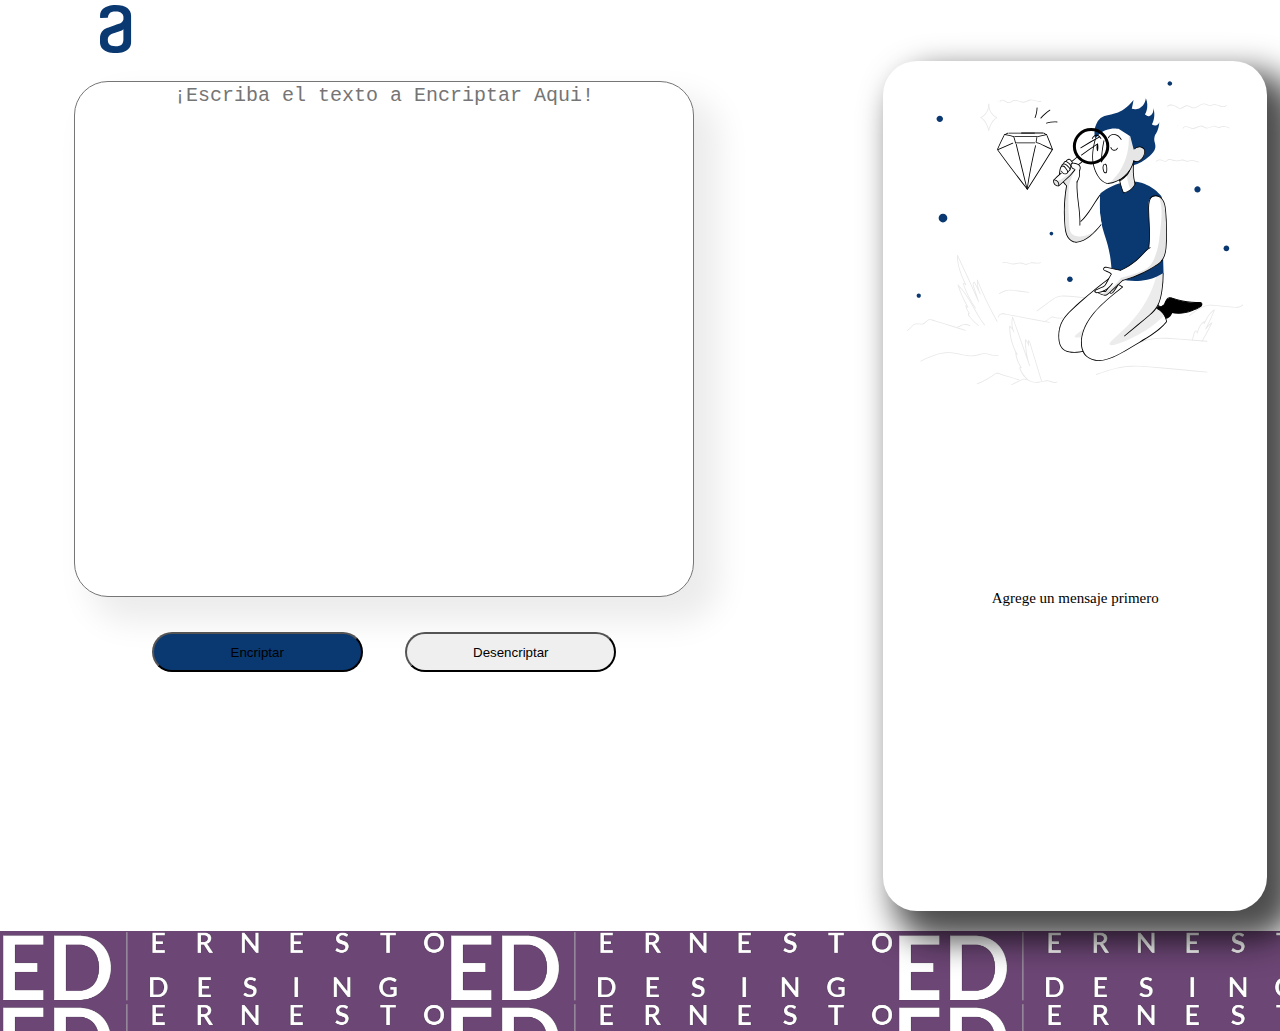
<file: Desencriptador/Index.html>
<!DOCTYPE html>

<html lang="es">
<head>
    <meta charset="UTF-8">
    <meta http-equiv="X-UA-Compatible" content="IE=edge">
    <meta name="viewport" content="width=device-width, initial-scale=1.0">

    <link rel="stylesheet" href="reset.css">   <!--Resetear todos los stylos del HMTML-->
    <link rel="stylesheet" href="styles.css">   <!-- Mandar llamar al los estilos en css-->

    <script type="text/javascript" src="script.js"></script>  <!-- Mandar llamar al script-->
    
    <title>Encriptador-Desencriptador</title>
</head>

<body>
    <!-- Banner Inicial -->
    <header>
        <img src="Imagenes/LogoAlura.svg" alt="LogoAlura">
    </header>

    <!--Contenido de la pagina -->
    <main>

        <section class="seccion1">
            <textarea class="textarea" id="TextoIngresado" placeholder="¡Escriba el texto a Encriptar Aqui!"></textarea>

            <div class = "contenedorBotones">
                <input type="button" id="bEncriptar" value="Encriptar" class="botonEncriptar">
                <input type="button" id="bDesencriptar" value="Desencriptar" class="botonDesencriptar">
                 <!--<input type="button" id="bCopiar" value="Copiar" class="botonCopiar">-->
                <button type="button" class="botonCopiar" id="bCopiar">       Copiar</button>
            </div>

        </section>

        <section class="seccion2">

            <div class="contenedorImagen">
                <img src="Imagenes/Muneco.svg" alt="Muneco">
            </div>

            <div class="contenedorSinDatos" id="textoDesencriptado">
                <p>Agrege un mensaje primero</p>
            </div>

            <div class="contenedorInicial" id="contenedorInicial"> 
                <p>Escriba el texto que desea encriptar o desencriptar para iniciar</p>
            </div>

        </section>


    </main>

    <!-- Pie de pagina -->
    <footer>
        
    </footer>
</body>

    <script>

        var btnEncriptar = document.querySelector("#bEncriptar"); //variable btn enlaza con boton encriptar
        btnEncriptar.onclick = encriptar; // Si onclick del boton, se realiza la funcion encriptar en el script

        var btnDesencriptar = document.querySelector("#bDesencriptar");
        btnDesencriptar.onclick = desencriptar; //Llama la funcion desencriptar

        var btnCopiar = document.querySelector("#bCopiar");
        btnCopiar.onclick = copiar; //Llama la funcion copiar
    </script>

</html>
</file>
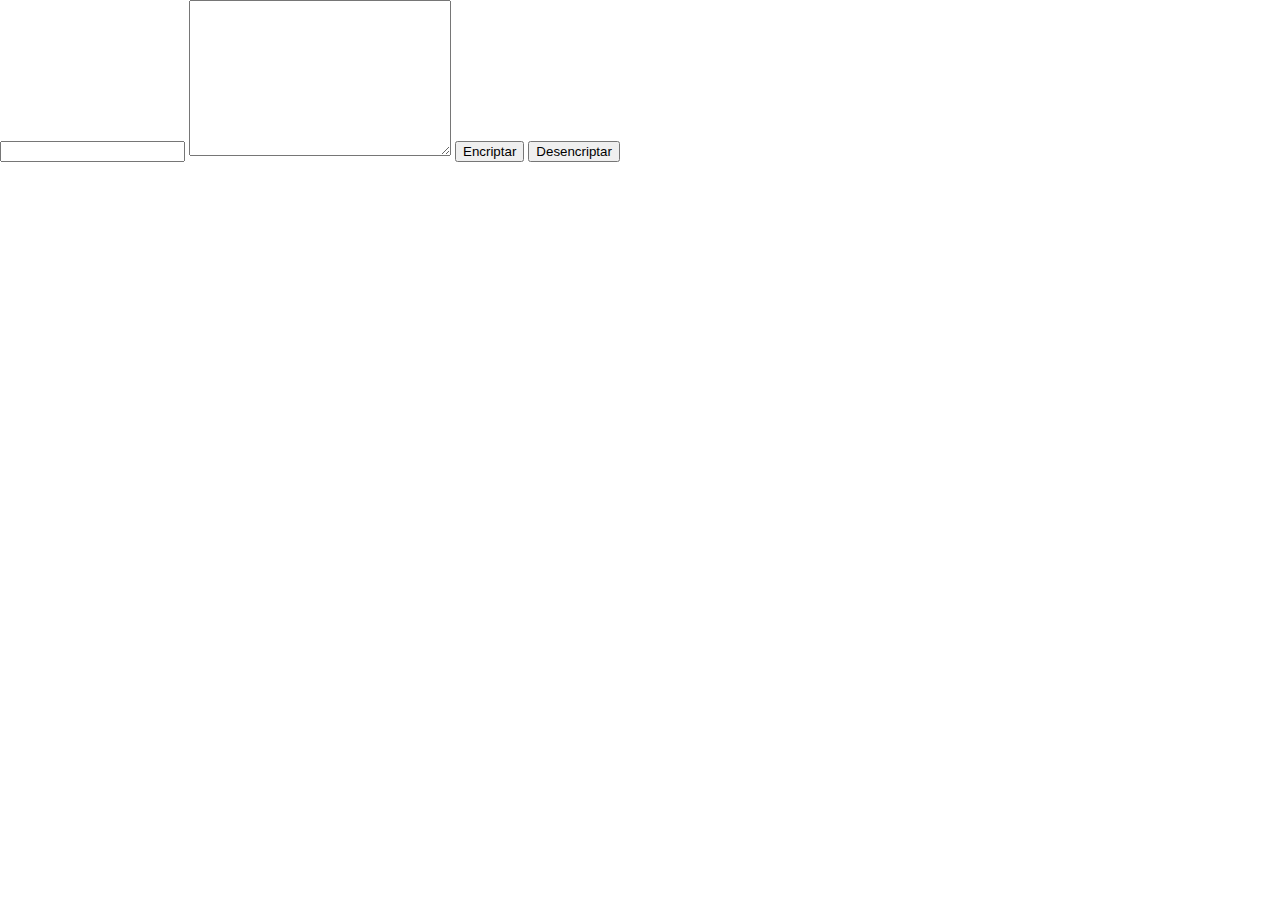
<file: Desencriptador/Desencriptador.html>
<!DOCTYPE html>

<html lang="es">
    <head>
        <meta charset="UTF-8"> <!-- Tipo de decodificacion para texto y Compaible con todo-->
        <meta http-equiv="X-UA-Compatible" content="IE edge">
        <meta name="viewport" content="width=device-width,initial-scale=1.0">  

        <title>Encriptador-Desencriptador</title>   <!-- Titulo que aparece en las pesta;as-->

        <link rel="stylesheet" href="reset.css">   <!--Resetear todos los stylos del HMTML-->
        <link rel="stylesheet" href="styles.css">   <!-- Mandar llamar al los estilos en css-->
        
        <script type="text/javascript" src="script.js"></script>  <!-- Mandar llamar al script-->
    </head>

    <body>
        <input type="text" name="" id="TextoIngresado">
        <textarea name="resultado" id="textoDesencriptado" cols="30" rows="10"></textarea>

        <button type="button" id="bEncriptar">    Encriptar</button>
        <button type="button" id="bDesencriptar"> Desencriptar</button>
        <button type="button" id="bCopiar">       Copiar</button>
    </body>

    <!-- Mandar llamar las funciones del script y ajustar relaciones-->
    <script>

        var btnEncriptar = document.querySelector("#bEncriptar"); //variable btn enlaza con boton encriptar
        btnEncriptar.onclick = encriptar; // Si onclick del boton, se realiza la funcion encriptar en el script

        var btnDesencriptar = document.querySelector("#bDesencriptar");
        btnDesencriptar.onclick = desencriptar; //Llama la funcion desencriptar

        var btnCopiar = document.querySelector("#bCopiar");
        btnCopiar.onclick = copiar; //Llama la funcion copiar

    </script>
</html>
</file>
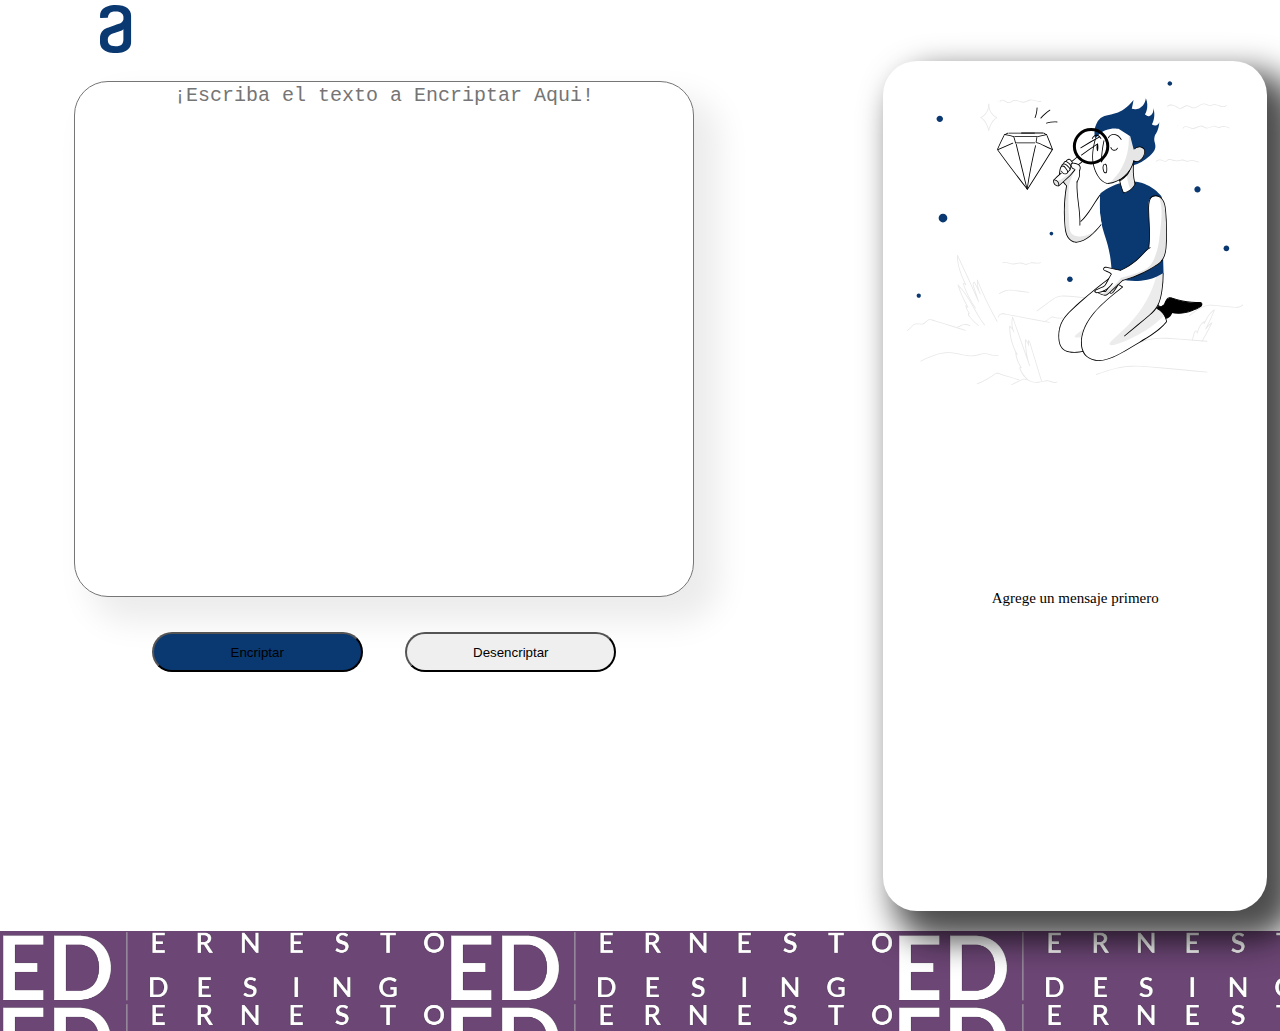
<file: Desencriptador/Desencriptador1.html>
<!DOCTYPE html>

<html lang="es">
<head>
    <meta charset="UTF-8">
    <meta http-equiv="X-UA-Compatible" content="IE=edge">
    <meta name="viewport" content="width=device-width, initial-scale=1.0">

    <link rel="stylesheet" href="reset.css">   <!--Resetear todos los stylos del HMTML-->
    <link rel="stylesheet" href="styles.css">   <!-- Mandar llamar al los estilos en css-->

    <script type="text/javascript" src="script.js"></script>  <!-- Mandar llamar al script-->
    
    <title>Encriptador-Desencriptador</title>
</head>

<body>
    <!-- Banner Inicial -->
    <header>
        <img src="Imagenes/LogoAlura.svg" alt="LogoAlura">
    </header>

    <!--Contenido de la pagina -->
    <main>

        <section class="seccion1">
            <textarea class="textarea" id="TextoIngresado" placeholder="¡Escriba el texto a Encriptar Aqui!"></textarea>

            <div class = "contenedorBotones">
                <input type="button" id="bEncriptar" value="Encriptar" class="botonEncriptar">
                <input type="button" id="bDesencriptar" value="Desencriptar" class="botonDesencriptar">
                 <!--<input type="button" id="bCopiar" value="Copiar" class="botonCopiar">-->
                <button type="button" class="botonCopiar" id="bCopiar">       Copiar</button>
            </div>

        </section>

        <section class="seccion2">

            <div class="contenedorImagen">
                <img src="Imagenes/Muneco.svg" alt="Muneco">
            </div>

            <div class="contenedorSinDatos" id="textoDesencriptado">
                <p>Agrege un mensaje primero</p>
            </div>

            <div class="contenedorInicial" id="contenedorInicial"> 
                <p>Escriba el texto que desea encriptar o desencriptar para iniciar</p>
            </div>

        </section>


    </main>

    <!-- Pie de pagina -->
    <footer>
        
    </footer>
</body>

    <script>

        var btnEncriptar = document.querySelector("#bEncriptar"); //variable btn enlaza con boton encriptar
        btnEncriptar.onclick = encriptar; // Si onclick del boton, se realiza la funcion encriptar en el script

        var btnDesencriptar = document.querySelector("#bDesencriptar");
        btnDesencriptar.onclick = desencriptar; //Llama la funcion desencriptar

        var btnCopiar = document.querySelector("#bCopiar");
        btnCopiar.onclick = copiar; //Llama la funcion copiar
    </script>

</html>
</file>
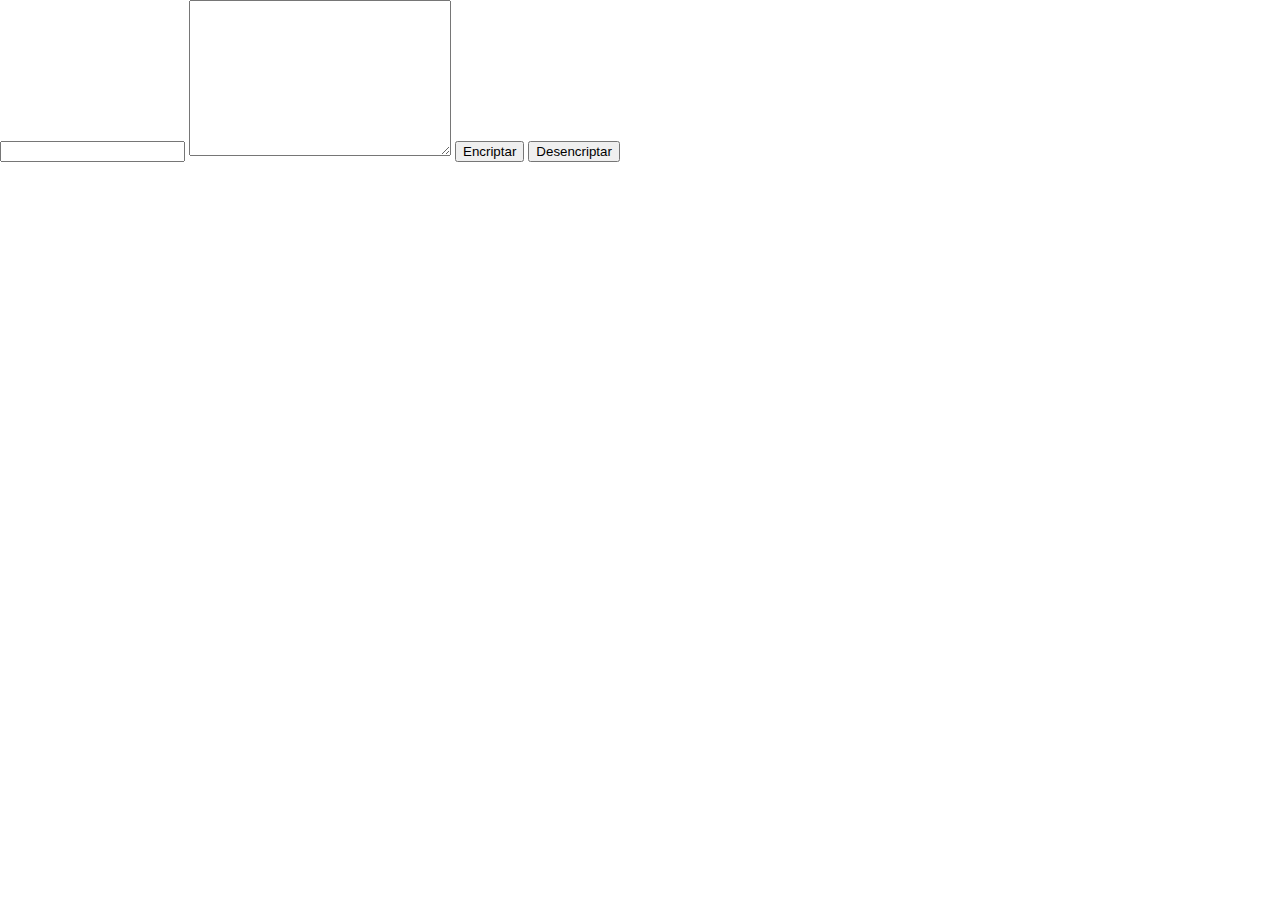
<file: Desencriptador/Prueba.html>
<!DOCTYPE html>

<html lang="es">
    <head>
        <meta charset="UTF-8"> <!-- Tipo de decodificacion para texto y Compaible con todo-->
        <meta http-equiv="X-UA-Compatible" content="IE edge">
        <meta name="viewport" content="width=device-width,initial-scale=1.0">  

        <title>Encriptador-Desencriptador</title>   <!-- Titulo que aparece en las pesta;as-->

        <link rel="stylesheet" href="reset.css">   <!--Resetear todos los stylos del HMTML-->
        <link rel="stylesheet" href="styles.css">   <!-- Mandar llamar al los estilos en css-->
        
        <script type="text/javascript" src="script.js"></script>  <!-- Mandar llamar al script-->
    </head>

    <body>
        <input type="text" name="" id="TextoIngresado">
        <textarea name="resultado" id="textoDesencriptado" cols="30" rows="10"></textarea>

        <button type="button" id="bEncriptar">    Encriptar</button>
        <button type="button" id="bDesencriptar"> Desencriptar</button>
        <button type="button" id="bCopiar">       Copiar</button>
    </body>

    <!-- Mandar llamar las funciones del script y ajustar relaciones-->
    <script>

        var btnEncriptar = document.querySelector("#bEncriptar"); //variable btn enlaza con boton encriptar
        btnEncriptar.onclick = encriptar; // Si onclick del boton, se realiza la funcion encriptar en el script

        var btnDesencriptar = document.querySelector("#bDesencriptar");
        btnDesencriptar.onclick = desencriptar; //Llama la funcion desencriptar

        var btnCopiar = document.querySelector("#bCopiar");
        btnCopiar.onclick = copiar; //Llama la funcion copiar

    </script>
</html>
</file>
<file: Desencriptador/styles.css>
#bCopiar{
    display: none;
}


/* Aqui inicia el header */ 
header{
    width: 100%;
    height: 3%;
    
}
header img
{
    padding: 5px;
    margin-left: 95px;
    
}
/*------------------------------------------------------------------- Aqui inicia el main */ 
main{
    width: 100%;
    height: 850px;

    /* Lo que tenga dentro podremos moverlo como cajas */
    display: flex;
    justify-content: space-between; /* Se mueven dif los objetos dentro */

    
}


.seccion1{
    width: 60%;
    height: 100%;
    
}

.textarea{
    width: 80%;
    height: 60%;
    resize: none;

    /* Todo junto para centrarlo-*/ 
    display: block;            /**/
    text-align: center;        /* text centra en contenido del centro de donde se ingresa la inf*/
    margin: auto;              /**/
    /*---------------------------*/

    margin-top: 20px;

    font-size: 20px;
    border-radius: 34px;
    box-shadow: 20px 20px 32px 5px rgba(0, 0, 0, 0.08);

    /*  
     border-radius:20px;
     border: 0 ;
     outline: 0 ;
    
    */
}

.contenedorBotones{
    text-align: center;
    margin-top: 35px ;
    
}

.botonEncriptar{
    width: 27.5%;
    height: 40px;
    background-color: #0A3871;
    cursor: pointer;
    border-radius: 30px;
    margin-right: 2.5%;
}

.botonDesencriptar{
    width: 27.5%;
    height: 40px;
    cursor: pointer;
    border-radius: 30px;
    margin-left: 2.5%;
}

.botonCopiar{
    display: block;
    width: 30%;
    height: 40px;
    cursor: pointer;
    border-radius: 30px;

    margin: auto; 
    margin-top: 20px;
    
}
/* --------------------------------------------------------------EMPIEZA SECCION 2 */
.seccion2{
    width: 30%;
    height: 100%;
    margin-right: 1%;
    margin-bottom: 20px;
    border-radius: 34px;
    box-shadow: 20px 20px 32px 10px rgba(0, 0, 0, 0.7);
    
}

.contenedorImagen{
    width: 100%;
    height: 60%;
    padding-top: 20px;
    text-align: center;
}

.contenedorSinDatos{
    width: 100%;
    height: 20%;
    font-size: 15px;
    text-align: center;
}

#contenedorInicial{
    display: none;
}

.contenedorInicial{
    width: 100%;
    height: 20%;
    text-align: center;
}

/* Aqui inicia el footer */ 
footer{
    margin-top: 20px;
    background-image: url(Imagenes/Ernesto\ Desing-logos_white2.png);
    background-size: 35%;
    background: cover;
    width: 100%;
    height: 100px;
    box-sizing: border-box;
    background-color: #6c4675;
}

/* Ultimos estilos */

 

.botonCopiar:hover{
    transform: scale(1.2);
    transition-duration: 1s;
}

.botonEncriptar:hover {
    transform: scale(1.2);
    transition-duration: 1s;
}

.botonDesencriptar:hover{
    transform: scale(1.2);
    transition-duration: 1s;
}
</file>
